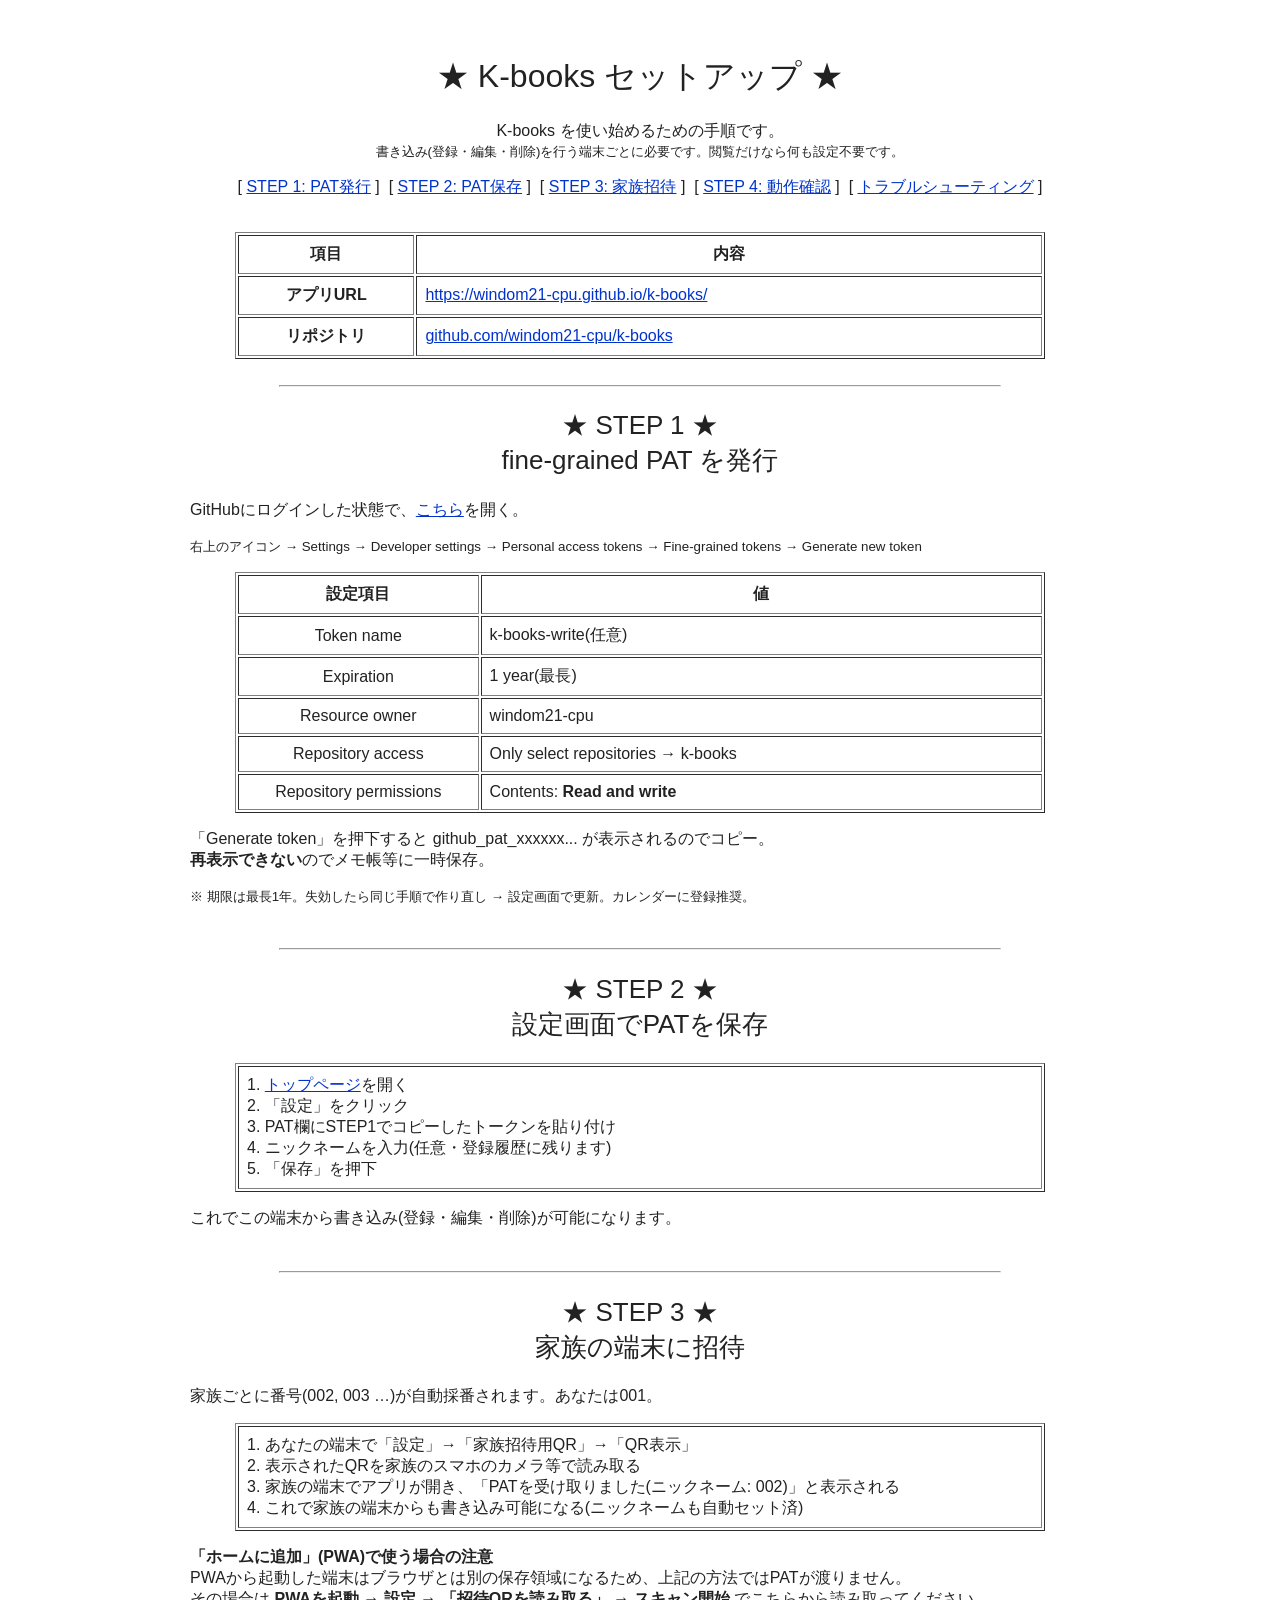
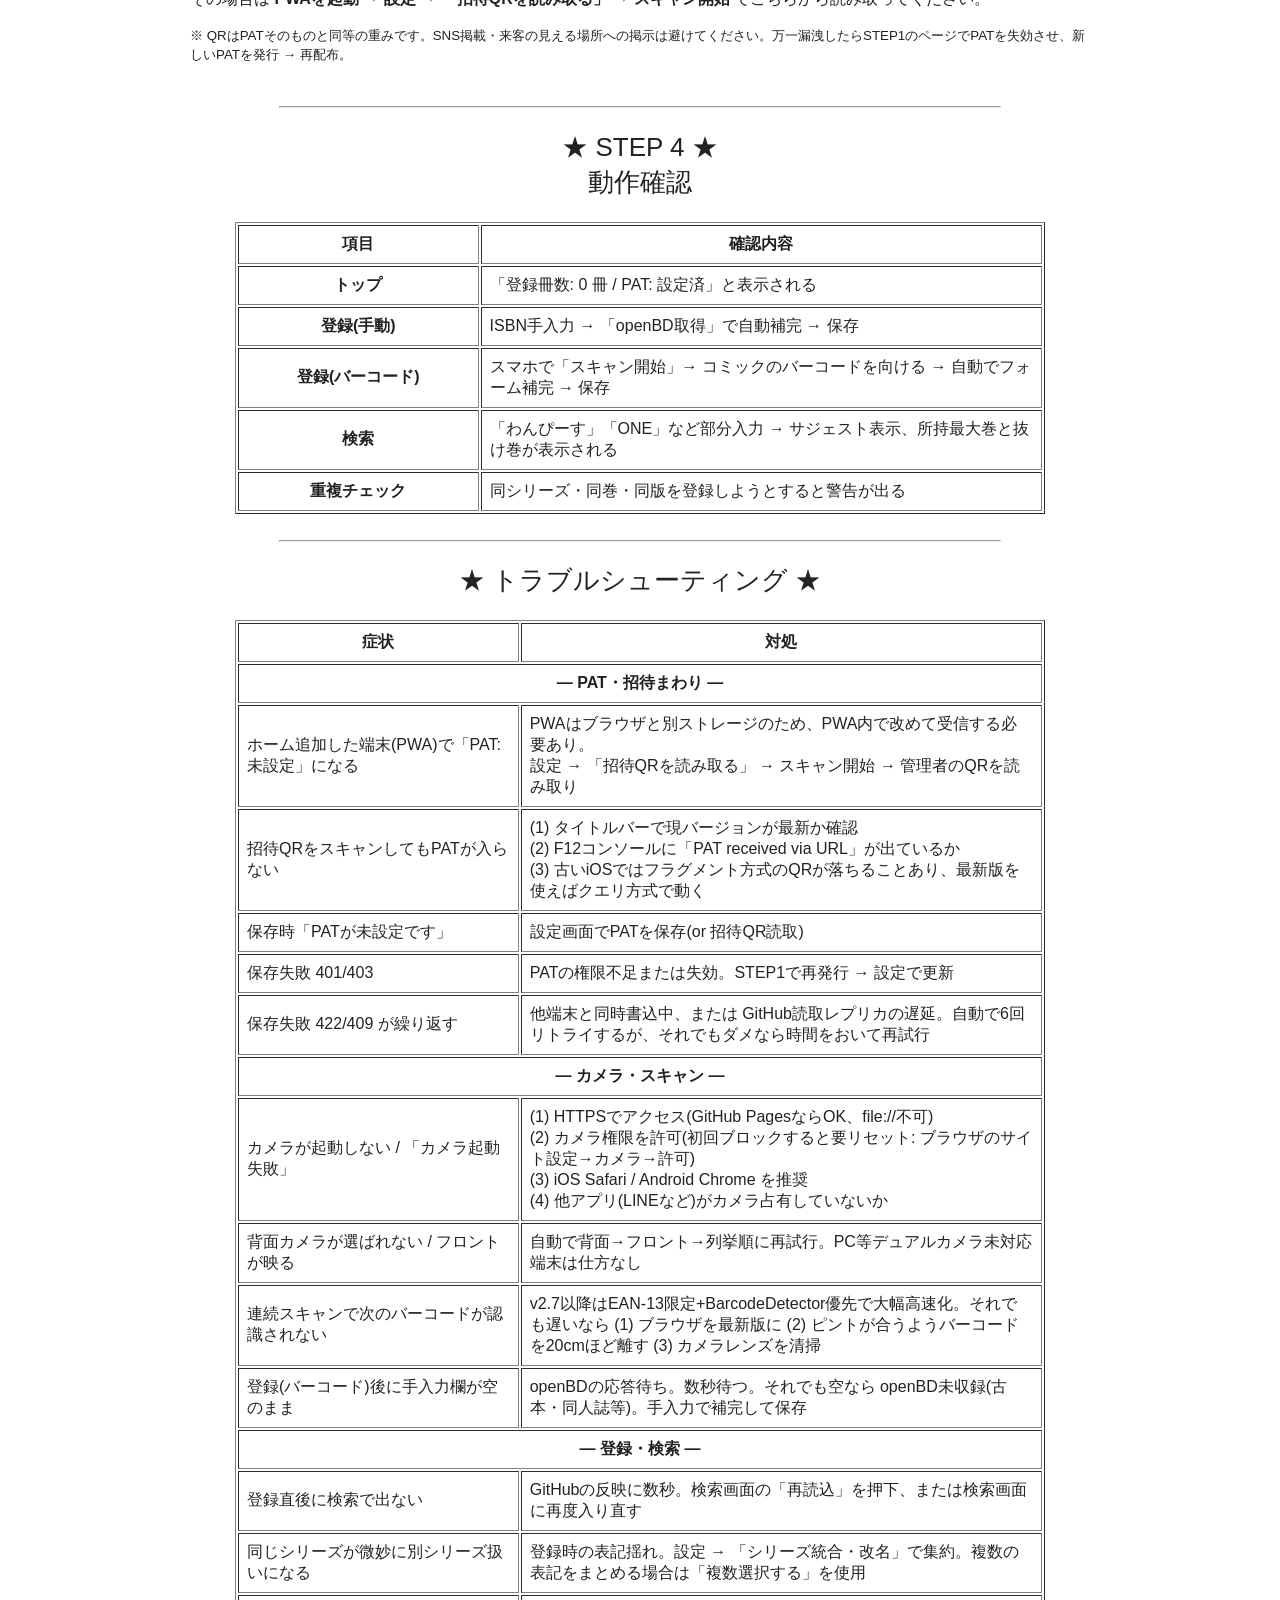
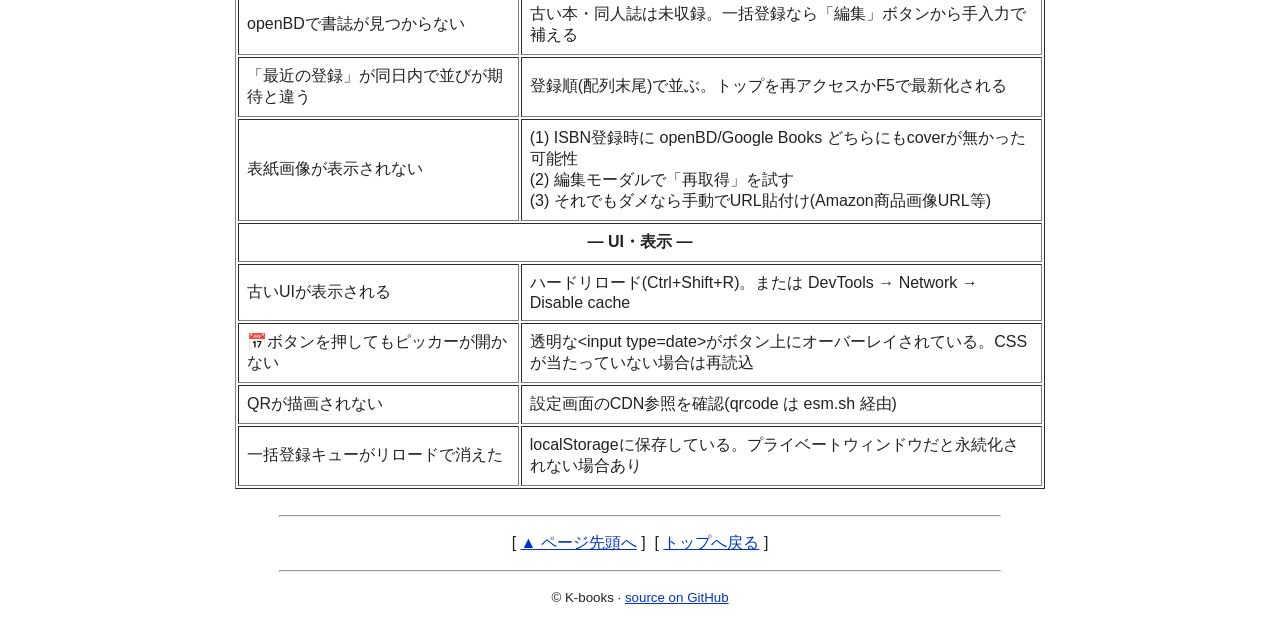
<file: setup.html>
<!DOCTYPE html>
<html lang="ja">
<head>
<meta charset="UTF-8">
<meta name="viewport" content="width=device-width, initial-scale=1">
<meta name="referrer" content="no-referrer">
<meta http-equiv="Cache-Control" content="no-cache, no-store, must-revalidate">
<meta http-equiv="Pragma" content="no-cache">
<meta http-equiv="Expires" content="0">
<title>セットアップ手順 - K-books</title>
<link rel="icon" href="./favicon.ico" sizes="any">
<link rel="icon" type="image/svg+xml" href="./favicon.svg">
<link rel="apple-touch-icon" href="./apple-touch-icon.png">
<link rel="manifest" href="./manifest.json">
<style>
  body {
    background: #ffffff;
    color: #222222;
    font-family: "MS UI Gothic", "ＭＳ ＵＩ Ｇｏｔｈｉｃ", "MSUIGothic", "Hiragino Kaku Gothic ProN", sans-serif;
    max-width: 900px;
    margin: 0 auto;
    padding: 16px;
  }
  h1, h2, h3, h4, p, td, th, li, small, b, i, tt, code, kbd, samp {
    font-family: "MS UI Gothic", "ＭＳ ＵＩ Ｇｏｔｈｉｃ", "MSUIGothic", "Hiragino Kaku Gothic ProN", sans-serif;
  }
  h1 { font-size: 32px; font-weight: normal; }
  h2 { font-size: 26px; font-weight: normal; }
  a:link    { color: #0033cc; }
  a:visited { color: #660099; }
</style>
</head>
<body>
<a name="top"></a>

<br>
<h1 align="center">★ K-books セットアップ ★</h1>
<p align="center">K-books を使い始めるための手順です。<br>
<small>書き込み(登録・編集・削除)を行う端末ごとに必要です。閲覧だけなら何も設定不要です。</small></p>

<p align="center">
[ <a href="#step1">STEP 1: PAT発行</a> ]
&nbsp;[ <a href="#step2">STEP 2: PAT保存</a> ]
&nbsp;[ <a href="#step3">STEP 3: 家族招待</a> ]
&nbsp;[ <a href="#step4">STEP 4: 動作確認</a> ]
&nbsp;[ <a href="#trouble">トラブルシューティング</a> ]
</p>

<br>

<table border="1" cellpadding="8" align="center" width="90%">
  <tr>
    <th width="22%">項目</th>
    <th>内容</th>
  </tr>
  <tr>
    <td align="center"><b>アプリURL</b></td>
    <td><a href="./index.html">https://windom21-cpu.github.io/k-books/</a></td>
  </tr>
  <tr>
    <td align="center"><b>リポジトリ</b></td>
    <td><a href="https://github.com/windom21-cpu/k-books" target="_blank">github.com/windom21-cpu/k-books</a></td>
  </tr>
</table>

<br>

<hr width="80%">

<a name="step1"></a>
<h2 align="center">★ STEP 1 ★<br>fine-grained PAT を発行</h2>

<p>GitHubにログインした状態で、<a href="https://github.com/settings/personal-access-tokens/new" target="_blank">こちら</a>を開く。</p>
<p><small>右上のアイコン → Settings → Developer settings → Personal access tokens → Fine-grained tokens → Generate new token</small></p>

<table border="1" cellpadding="8" align="center" width="90%">
  <tr>
    <th width="30%">設定項目</th>
    <th>値</th>
  </tr>
  <tr>
    <td align="center">Token name</td>
    <td><tt>k-books-write</tt>(任意)</td>
  </tr>
  <tr>
    <td align="center">Expiration</td>
    <td>1 year(最長)</td>
  </tr>
  <tr>
    <td align="center">Resource owner</td>
    <td>windom21-cpu</td>
  </tr>
  <tr>
    <td align="center">Repository access</td>
    <td>Only select repositories → <tt>k-books</tt></td>
  </tr>
  <tr>
    <td align="center">Repository permissions</td>
    <td>Contents: <b>Read and write</b></td>
  </tr>
</table>

<p>「Generate token」を押下すると <tt>github_pat_xxxxxx...</tt> が表示されるのでコピー。<br>
<b>再表示できない</b>のでメモ帳等に一時保存。</p>
<p><small>※ 期限は最長1年。失効したら同じ手順で作り直し → 設定画面で更新。カレンダーに登録推奨。</small></p>

<br>

<hr width="80%">

<a name="step2"></a>
<h2 align="center">★ STEP 2 ★<br>設定画面でPATを保存</h2>

<table border="1" cellpadding="8" align="center" width="90%">
  <tr>
    <td>
      1. <a href="./index.html">トップページ</a>を開く<br>
      2. 「設定」をクリック<br>
      3. PAT欄にSTEP1でコピーしたトークンを貼り付け<br>
      4. ニックネームを入力(任意・登録履歴に残ります)<br>
      5. 「保存」を押下
    </td>
  </tr>
</table>

<p>これでこの端末から書き込み(登録・編集・削除)が可能になります。</p>

<br>

<hr width="80%">

<a name="step3"></a>
<h2 align="center">★ STEP 3 ★<br>家族の端末に招待</h2>

<p>家族ごとに番号(002, 003 …)が自動採番されます。あなたは001。</p>

<table border="1" cellpadding="8" align="center" width="90%">
  <tr>
    <td>
      1. あなたの端末で「設定」→「家族招待用QR」→「QR表示」<br>
      2. 表示されたQRを家族のスマホのカメラ等で読み取る<br>
      3. 家族の端末でアプリが開き、「PATを受け取りました(ニックネーム: 002)」と表示される<br>
      4. これで家族の端末からも書き込み可能になる(ニックネームも自動セット済)
    </td>
  </tr>
</table>

<p><b>「ホームに追加」(PWA)で使う場合の注意</b><br>
PWAから起動した端末はブラウザとは別の保存領域になるため、上記の方法ではPATが渡りません。<br>
その場合は <b>PWAを起動 → 設定 → 「招待QRを読み取る」 → スキャン開始</b> でこちらから読み取ってください。</p>

<p><small>※ QRはPATそのものと同等の重みです。SNS掲載・来客の見える場所への掲示は避けてください。万一漏洩したらSTEP1のページでPATを失効させ、新しいPATを発行 → 再配布。</small></p>

<br>

<hr width="80%">

<a name="step4"></a>
<h2 align="center">★ STEP 4 ★<br>動作確認</h2>

<table border="1" cellpadding="8" align="center" width="90%">
  <tr>
    <th width="30%">項目</th>
    <th>確認内容</th>
  </tr>
  <tr>
    <td align="center"><b>トップ</b></td>
    <td>「登録冊数: 0 冊 / PAT: 設定済」と表示される</td>
  </tr>
  <tr>
    <td align="center"><b>登録(手動)</b></td>
    <td>ISBN手入力 → 「openBD取得」で自動補完 → 保存</td>
  </tr>
  <tr>
    <td align="center"><b>登録(バーコード)</b></td>
    <td>スマホで「スキャン開始」→ コミックのバーコードを向ける → 自動でフォーム補完 → 保存</td>
  </tr>
  <tr>
    <td align="center"><b>検索</b></td>
    <td>「わんぴーす」「ONE」など部分入力 → サジェスト表示、所持最大巻と抜け巻が表示される</td>
  </tr>
  <tr>
    <td align="center"><b>重複チェック</b></td>
    <td>同シリーズ・同巻・同版を登録しようとすると警告が出る</td>
  </tr>
</table>

<br>

<hr width="80%">

<a name="trouble"></a>
<h2 align="center">★ トラブルシューティング ★</h2>

<table border="1" cellpadding="8" align="center" width="90%">
  <tr>
    <th width="35%">症状</th>
    <th>対処</th>
  </tr>

  <tr>
    <td colspan="2" align="center"><b>― PAT・招待まわり ―</b></td>
  </tr>
  <tr>
    <td>ホーム追加した端末(PWA)で「PAT: 未設定」になる</td>
    <td>PWAはブラウザと別ストレージのため、PWA内で改めて受信する必要あり。<br>設定 → 「招待QRを読み取る」 → スキャン開始 → 管理者のQRを読み取り</td>
  </tr>
  <tr>
    <td>招待QRをスキャンしてもPATが入らない</td>
    <td>(1) タイトルバーで現バージョンが最新か確認<br>(2) F12コンソールに「PAT received via URL」が出ているか<br>(3) 古いiOSではフラグメント方式のQRが落ちることあり、最新版を使えばクエリ方式で動く</td>
  </tr>
  <tr>
    <td>保存時「PATが未設定です」</td>
    <td>設定画面でPATを保存(or 招待QR読取)</td>
  </tr>
  <tr>
    <td>保存失敗 401/403</td>
    <td>PATの権限不足または失効。STEP1で再発行 → 設定で更新</td>
  </tr>
  <tr>
    <td>保存失敗 422/409 が繰り返す</td>
    <td>他端末と同時書込中、または GitHub読取レプリカの遅延。自動で6回リトライするが、それでもダメなら時間をおいて再試行</td>
  </tr>

  <tr>
    <td colspan="2" align="center"><b>― カメラ・スキャン ―</b></td>
  </tr>
  <tr>
    <td>カメラが起動しない / 「カメラ起動失敗」</td>
    <td>(1) HTTPSでアクセス(GitHub PagesならOK、<tt>file://</tt>不可)<br>(2) カメラ権限を許可(初回ブロックすると要リセット: ブラウザのサイト設定→カメラ→許可)<br>(3) iOS Safari / Android Chrome を推奨<br>(4) 他アプリ(LINEなど)がカメラ占有していないか</td>
  </tr>
  <tr>
    <td>背面カメラが選ばれない / フロントが映る</td>
    <td>自動で背面→フロント→列挙順に再試行。PC等デュアルカメラ未対応端末は仕方なし</td>
  </tr>
  <tr>
    <td>連続スキャンで次のバーコードが認識されない</td>
    <td>v2.7以降はEAN-13限定+BarcodeDetector優先で大幅高速化。それでも遅いなら (1) ブラウザを最新版に (2) ピントが合うようバーコードを20cmほど離す (3) カメラレンズを清掃</td>
  </tr>
  <tr>
    <td>登録(バーコード)後に手入力欄が空のまま</td>
    <td>openBDの応答待ち。数秒待つ。それでも空なら openBD未収録(古本・同人誌等)。手入力で補完して保存</td>
  </tr>

  <tr>
    <td colspan="2" align="center"><b>― 登録・検索 ―</b></td>
  </tr>
  <tr>
    <td>登録直後に検索で出ない</td>
    <td>GitHubの反映に数秒。検索画面の「再読込」を押下、または検索画面に再度入り直す</td>
  </tr>
  <tr>
    <td>同じシリーズが微妙に別シリーズ扱いになる</td>
    <td>登録時の表記揺れ。設定 → 「シリーズ統合・改名」で集約。複数の表記をまとめる場合は「複数選択する」を使用</td>
  </tr>
  <tr>
    <td>openBDで書誌が見つからない</td>
    <td>古い本・同人誌は未収録。一括登録なら「編集」ボタンから手入力で補える</td>
  </tr>
  <tr>
    <td>「最近の登録」が同日内で並びが期待と違う</td>
    <td>登録順(配列末尾)で並ぶ。トップを再アクセスかF5で最新化される</td>
  </tr>
  <tr>
    <td>表紙画像が表示されない</td>
    <td>(1) ISBN登録時に openBD/Google Books どちらにもcoverが無かった可能性<br>(2) 編集モーダルで「再取得」を試す<br>(3) それでもダメなら手動でURL貼付け(Amazon商品画像URL等)</td>
  </tr>

  <tr>
    <td colspan="2" align="center"><b>― UI・表示 ―</b></td>
  </tr>
  <tr>
    <td>古いUIが表示される</td>
    <td>ハードリロード(Ctrl+Shift+R)。または DevTools → Network → Disable cache</td>
  </tr>
  <tr>
    <td>📅ボタンを押してもピッカーが開かない</td>
    <td>透明な&lt;input type=date&gt;がボタン上にオーバーレイされている。CSSが当たっていない場合は再読込</td>
  </tr>
  <tr>
    <td>QRが描画されない</td>
    <td>設定画面のCDN参照を確認(<tt>qrcode</tt> は esm.sh 経由)</td>
  </tr>
  <tr>
    <td>一括登録キューがリロードで消えた</td>
    <td>localStorageに保存している。プライベートウィンドウだと永続化されない場合あり</td>
  </tr>
</table>

<br>

<hr width="80%">

<p align="center">
[ <a href="#top">▲ ページ先頭へ</a> ]
&nbsp;[ <a href="./index.html">トップへ戻る</a> ]
</p>

<hr width="80%">
<p align="center">
<small>
&copy; K-books &middot; <a href="https://github.com/windom21-cpu/k-books" target="_blank">source on GitHub</a>
</small>
</p>

</body>
</html>
</file>
